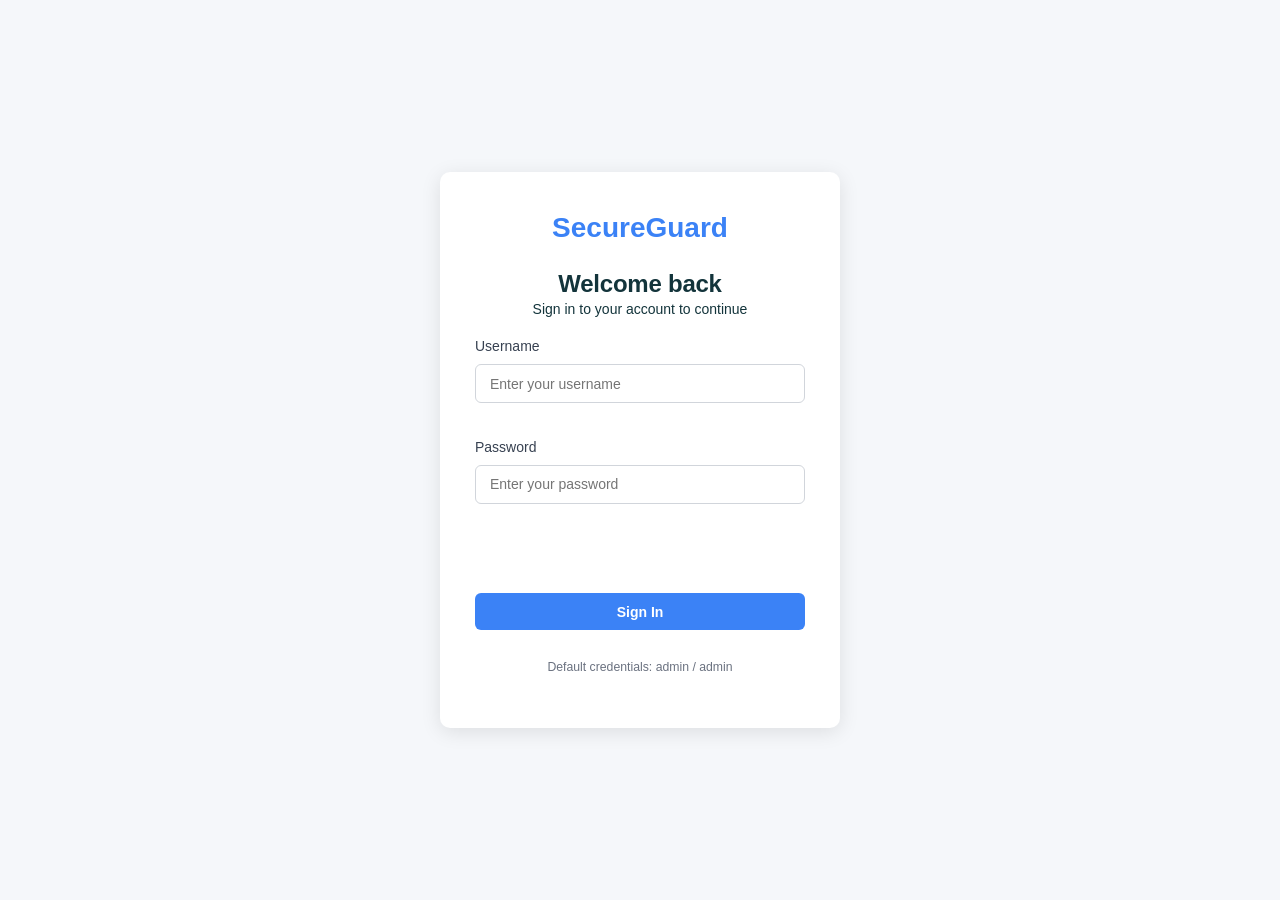
<file: login.html>
<!DOCTYPE html>
<html lang="en">
<head>
    <meta charset="UTF-8">
    <meta name="viewport" content="width=device-width, initial-scale=1.0">
    <title>SecureGuard - Login</title>
    <link rel="stylesheet" href="style.css">
    <style>
        body {
            display: flex;
            justify-content: center;
            align-items: center;
            min-height: 100vh;
            margin: 0;
            background-color: #f5f7fa;
            font-family: -apple-system, BlinkMacSystemFont, 'Segoe UI', Roboto, Oxygen, Ubuntu, Cantarell, 'Open Sans', 'Helvetica Neue', sans-serif;
        }
        
        .login-container {
            background: white;
            padding: 2.5rem;
            border-radius: 10px;
            box-shadow: 0 4px 20px rgba(0, 0, 0, 0.1);
            width: 100%;
            max-width: 400px;
            text-align: center;
        }
        
        .logo {
            font-size: 2rem;
            font-weight: 700;
            color: #3b82f6;
            margin-bottom: 1.5rem;
        }
        
        .login-form {
            display: flex;
            flex-direction: column;
            gap: 1.25rem;
        }
        
        .form-group {
            text-align: left;
        }
        
        .form-group label {
            display: block;
            margin-bottom: 0.5rem;
            font-weight: 500;
            color: #374151;
        }
        
        .form-group input {
            width: 100%;
            padding: 0.75rem 1rem;
            border: 1px solid #d1d5db;
            border-radius: 6px;
            font-size: 1rem;
            transition: border-color 0.2s, box-shadow 0.2s;
        }
        
        .form-group input:focus {
            outline: none;
            border-color: #3b82f6;
            box-shadow: 0 0 0 3px rgba(59, 130, 246, 0.2);
        }
        
        .login-button {
            background-color: #3b82f6;
            color: white;
            border: none;
            padding: 0.75rem 1.5rem;
            border-radius: 6px;
            font-size: 1rem;
            font-weight: 600;
            cursor: pointer;
            transition: background-color 0.2s;
            margin-top: 0.5rem;
        }
        
        .login-button:hover {
            background-color: #2563eb;
        }
        
        .login-button:disabled {
            background-color: #9ca3af;
            cursor: not-allowed;
        }
        
        .error-message {
            color: #ef4444;
            margin-top: 1rem;
            font-size: 0.875rem;
            min-height: 1.25rem;
        }
        
        .footer {
            margin-top: 2rem;
            font-size: 0.875rem;
            color: #6b7280;
        }
    </style>
</head>
<body>
    <div class="login-container">
        <div class="logo">SecureGuard</div>
        <h2>Welcome back</h2>
        <p class="subtitle">Sign in to your account to continue</p>
        
        <form id="loginForm" class="login-form">
            <div class="form-group">
                <label for="username">Username</label>
                <input 
                    type="text" 
                    id="username" 
                    name="username" 
                    placeholder="Enter your username" 
                    required
                    autocomplete="username"
                >
            </div>
            
            <div class="form-group">
                <label for="password">Password</label>
                <input 
                    type="password" 
                    id="password" 
                    name="password" 
                    placeholder="Enter your password" 
                    required
                    autocomplete="current-password"
                >
            </div>
            
            <div class="error-message" id="errorMessage"></div>
            
            <button type="submit" class="login-button" id="loginButton">
                <span id="buttonText">Sign In</span>
                <span id="buttonLoader" style="display: none;">Signing in...</span>
            </button>
        </form>
        
        <div class="footer">
            <p>Default credentials: admin / admin</p>
        </div>
    </div>

    <script src="api.js"></script>
    <script>
        document.addEventListener('DOMContentLoaded', () => {
            const loginForm = document.getElementById('loginForm');
            const errorMessage = document.getElementById('errorMessage');
            const loginButton = document.getElementById('loginButton');
            const buttonText = document.getElementById('buttonText');
            const buttonLoader = document.getElementById('buttonLoader');
            
            loginForm.addEventListener('submit', async (e) => {
                e.preventDefault();
                
                const username = document.getElementById('username').value.trim();
                const password = document.getElementById('password').value;
                
                // Show loading state
                loginButton.disabled = true;
                buttonText.style.display = 'none';
                buttonLoader.style.display = 'inline';
                errorMessage.textContent = '';
                
                try {
                    // Call the login API
                    const response = await fetch('http://localhost:8000/token', {
                        method: 'POST',
                        headers: {
                            'Content-Type': 'application/x-www-form-urlencoded',
                        },
                        body: new URLSearchParams({
                            'username': username,
                            'password': password,
                        }),
                    });
                    
                    const data = await response.json();
                    
                    if (!response.ok) {
                        throw new Error(data.detail || 'Login failed');
                    }
                    
                    // Save the token to localStorage
                    localStorage.setItem('auth_token', data.access_token);
                    
                    // Redirect to the main app
                    window.location.href = 'index.html';
                    
                } catch (error) {
                    console.error('Login error:', error);
                    errorMessage.textContent = error.message || 'Login failed. Please check your credentials and try again.';
                } finally {
                    // Reset button state
                    loginButton.disabled = false;
                    buttonText.style.display = 'inline';
                    buttonLoader.style.display = 'none';
                }
            });
            
            // If user is already logged in, redirect to app
            if (localStorage.getItem('auth_token')) {
                window.location.href = 'index.html';
            }
        });
    </script>
</body>
</html>
</file>
<file: style.css>
:root {
  /* Primitive Color Tokens */
  --color-white: rgba(255, 255, 255, 1);
  --color-black: rgba(0, 0, 0, 1);
  --color-cream-50: rgba(252, 252, 249, 1);
  --color-cream-100: rgba(255, 255, 253, 1);
  --color-gray-200: rgba(245, 245, 245, 1);
  --color-gray-300: rgba(167, 169, 169, 1);
  --color-gray-400: rgba(119, 124, 124, 1);
  --color-slate-500: rgba(98, 108, 113, 1);
  --color-brown-600: rgba(94, 82, 64, 1);
  --color-charcoal-700: rgba(31, 33, 33, 1);
  --color-charcoal-800: rgba(38, 40, 40, 1);
  --color-slate-900: rgba(19, 52, 59, 1);
  --color-teal-300: rgba(50, 184, 198, 1);
  --color-teal-400: rgba(45, 166, 178, 1);
  --color-teal-500: rgba(33, 128, 141, 1);
  --color-teal-600: rgba(29, 116, 128, 1);
  --color-teal-700: rgba(26, 104, 115, 1);
  --color-teal-800: rgba(41, 150, 161, 1);
  --color-red-400: rgba(255, 84, 89, 1);
  --color-red-500: rgba(192, 21, 47, 1);
  --color-orange-400: rgba(230, 129, 97, 1);
  --color-orange-500: rgba(168, 75, 47, 1);

  /* RGB versions for opacity control */
  --color-brown-600-rgb: 94, 82, 64;
  --color-teal-500-rgb: 33, 128, 141;
  --color-slate-900-rgb: 19, 52, 59;
  --color-slate-500-rgb: 98, 108, 113;
  --color-red-500-rgb: 192, 21, 47;
  --color-red-400-rgb: 255, 84, 89;
  --color-orange-500-rgb: 168, 75, 47;
  --color-orange-400-rgb: 230, 129, 97;

  /* Background color tokens (Light Mode) */
  --color-bg-1: rgba(59, 130, 246, 0.08); /* Light blue */
  --color-bg-2: rgba(245, 158, 11, 0.08); /* Light yellow */
  --color-bg-3: rgba(34, 197, 94, 0.08); /* Light green */
  --color-bg-4: rgba(239, 68, 68, 0.08); /* Light red */
  --color-bg-5: rgba(147, 51, 234, 0.08); /* Light purple */
  --color-bg-6: rgba(249, 115, 22, 0.08); /* Light orange */
  --color-bg-7: rgba(236, 72, 153, 0.08); /* Light pink */
  --color-bg-8: rgba(6, 182, 212, 0.08); /* Light cyan */

  /* Semantic Color Tokens (Light Mode) */
  --color-background: var(--color-cream-50);
  --color-surface: var(--color-cream-100);
  --color-text: var(--color-slate-900);
  --color-text-secondary: var(--color-slate-500);
  --color-primary: var(--color-teal-500);
  --color-primary-hover: var(--color-teal-600);
  --color-primary-active: var(--color-teal-700);
  --color-secondary: rgba(var(--color-brown-600-rgb), 0.12);
  --color-secondary-hover: rgba(var(--color-brown-600-rgb), 0.2);
  --color-secondary-active: rgba(var(--color-brown-600-rgb), 0.25);
  --color-border: rgba(var(--color-brown-600-rgb), 0.2);
  --color-btn-primary-text: var(--color-cream-50);
  --color-card-border: rgba(var(--color-brown-600-rgb), 0.12);
  --color-card-border-inner: rgba(var(--color-brown-600-rgb), 0.12);
  --color-error: var(--color-red-500);
  --color-success: var(--color-teal-500);
  --color-warning: var(--color-orange-500);
  --color-info: var(--color-slate-500);
  --color-focus-ring: rgba(var(--color-teal-500-rgb), 0.4);
  --color-select-caret: rgba(var(--color-slate-900-rgb), 0.8);

  /* Common style patterns */
  --focus-ring: 0 0 0 3px var(--color-focus-ring);
  --focus-outline: 2px solid var(--color-primary);
  --status-bg-opacity: 0.15;
  --status-border-opacity: 0.25;
  --select-caret-light: url("data:image/svg+xml,%3Csvg xmlns='http://www.w3.org/2000/svg' width='16' height='16' viewBox='0 0 24 24' fill='none' stroke='%23134252' stroke-width='2' stroke-linecap='round' stroke-linejoin='round'%3E%3Cpolyline points='6 9 12 15 18 9'%3E%3C/polyline%3E%3C/svg%3E");
  --select-caret-dark: url("data:image/svg+xml,%3Csvg xmlns='http://www.w3.org/2000/svg' width='16' height='16' viewBox='0 0 24 24' fill='none' stroke='%23f5f5f5' stroke-width='2' stroke-linecap='round' stroke-linejoin='round'%3E%3Cpolyline points='6 9 12 15 18 9'%3E%3C/polyline%3E%3C/svg%3E");

  /* RGB versions for opacity control */
  --color-success-rgb: 33, 128, 141;
  --color-error-rgb: 192, 21, 47;
  --color-warning-rgb: 168, 75, 47;
  --color-info-rgb: 98, 108, 113;

  /* Typography */
  --font-family-base: "FKGroteskNeue", "Geist", "Inter", -apple-system,
    BlinkMacSystemFont, "Segoe UI", Roboto, sans-serif;
  --font-family-mono: "Berkeley Mono", ui-monospace, SFMono-Regular, Menlo,
    Monaco, Consolas, monospace;
  --font-size-xs: 11px;
  --font-size-sm: 12px;
  --font-size-base: 14px;
  --font-size-md: 14px;
  --font-size-lg: 16px;
  --font-size-xl: 18px;
  --font-size-2xl: 20px;
  --font-size-3xl: 24px;
  --font-size-4xl: 30px;
  --font-weight-normal: 400;
  --font-weight-medium: 500;
  --font-weight-semibold: 550;
  --font-weight-bold: 600;
  --line-height-tight: 1.2;
  --line-height-normal: 1.5;
  --letter-spacing-tight: -0.01em;

  /* Spacing */
  --space-0: 0;
  --space-1: 1px;
  --space-2: 2px;
  --space-4: 4px;
  --space-6: 6px;
  --space-8: 8px;
  --space-10: 10px;
  --space-12: 12px;
  --space-16: 16px;
  --space-20: 20px;
  --space-24: 24px;
  --space-32: 32px;

  /* Border Radius */
  --radius-sm: 6px;
  --radius-base: 8px;
  --radius-md: 10px;
  --radius-lg: 12px;
  --radius-full: 9999px;

  /* Shadows */
  --shadow-xs: 0 1px 2px rgba(0, 0, 0, 0.02);
  --shadow-sm: 0 1px 3px rgba(0, 0, 0, 0.04), 0 1px 2px rgba(0, 0, 0, 0.02);
  --shadow-md: 0 4px 6px -1px rgba(0, 0, 0, 0.04),
    0 2px 4px -1px rgba(0, 0, 0, 0.02);
  --shadow-lg: 0 10px 15px -3px rgba(0, 0, 0, 0.04),
    0 4px 6px -2px rgba(0, 0, 0, 0.02);
  --shadow-inset-sm: inset 0 1px 0 rgba(255, 255, 255, 0.15),
    inset 0 -1px 0 rgba(0, 0, 0, 0.03);

  /* Animation */
  --duration-fast: 150ms;
  --duration-normal: 250ms;
  --ease-standard: cubic-bezier(0.16, 1, 0.3, 1);

  /* Layout */
  --container-sm: 640px;
  --container-md: 768px;
  --container-lg: 1024px;
  --container-xl: 1280px;
}

/* Dark mode colors */
@media (prefers-color-scheme: dark) {
  :root {
    /* RGB versions for opacity control (Dark Mode) */
    --color-gray-400-rgb: 119, 124, 124;
    --color-teal-300-rgb: 50, 184, 198;
    --color-gray-300-rgb: 167, 169, 169;
    --color-gray-200-rgb: 245, 245, 245;

    /* Background color tokens (Dark Mode) */
    --color-bg-1: rgba(29, 78, 216, 0.15); /* Dark blue */
    --color-bg-2: rgba(180, 83, 9, 0.15); /* Dark yellow */
    --color-bg-3: rgba(21, 128, 61, 0.15); /* Dark green */
    --color-bg-4: rgba(185, 28, 28, 0.15); /* Dark red */
    --color-bg-5: rgba(107, 33, 168, 0.15); /* Dark purple */
    --color-bg-6: rgba(194, 65, 12, 0.15); /* Dark orange */
    --color-bg-7: rgba(190, 24, 93, 0.15); /* Dark pink */
    --color-bg-8: rgba(8, 145, 178, 0.15); /* Dark cyan */
    
    /* Semantic Color Tokens (Dark Mode) */
    --color-background: var(--color-charcoal-700);
    --color-surface: var(--color-charcoal-800);
    --color-text: var(--color-gray-200);
    --color-text-secondary: rgba(var(--color-gray-300-rgb), 0.7);
    --color-primary: var(--color-teal-300);
    --color-primary-hover: var(--color-teal-400);
    --color-primary-active: var(--color-teal-800);
    --color-secondary: rgba(var(--color-gray-400-rgb), 0.15);
    --color-secondary-hover: rgba(var(--color-gray-400-rgb), 0.25);
    --color-secondary-active: rgba(var(--color-gray-400-rgb), 0.3);
    --color-border: rgba(var(--color-gray-400-rgb), 0.3);
    --color-error: var(--color-red-400);
    --color-success: var(--color-teal-300);
    --color-warning: var(--color-orange-400);
    --color-info: var(--color-gray-300);
    --color-focus-ring: rgba(var(--color-teal-300-rgb), 0.4);
    --color-btn-primary-text: var(--color-slate-900);
    --color-card-border: rgba(var(--color-gray-400-rgb), 0.2);
    --color-card-border-inner: rgba(var(--color-gray-400-rgb), 0.15);
    --shadow-inset-sm: inset 0 1px 0 rgba(255, 255, 255, 0.1),
      inset 0 -1px 0 rgba(0, 0, 0, 0.15);
    --button-border-secondary: rgba(var(--color-gray-400-rgb), 0.2);
    --color-border-secondary: rgba(var(--color-gray-400-rgb), 0.2);
    --color-select-caret: rgba(var(--color-gray-200-rgb), 0.8);

    /* Common style patterns - updated for dark mode */
    --focus-ring: 0 0 0 3px var(--color-focus-ring);
    --focus-outline: 2px solid var(--color-primary);
    --status-bg-opacity: 0.15;
    --status-border-opacity: 0.25;
    --select-caret-light: url("data:image/svg+xml,%3Csvg xmlns='http://www.w3.org/2000/svg' width='16' height='16' viewBox='0 0 24 24' fill='none' stroke='%23134252' stroke-width='2' stroke-linecap='round' stroke-linejoin='round'%3E%3Cpolyline points='6 9 12 15 18 9'%3E%3C/polyline%3E%3C/svg%3E");
    --select-caret-dark: url("data:image/svg+xml,%3Csvg xmlns='http://www.w3.org/2000/svg' width='16' height='16' viewBox='0 0 24 24' fill='none' stroke='%23f5f5f5' stroke-width='2' stroke-linecap='round' stroke-linejoin='round'%3E%3Cpolyline points='6 9 12 15 18 9'%3E%3C/polyline%3E%3C/svg%3E");

    /* RGB versions for dark mode */
    --color-success-rgb: var(--color-teal-300-rgb);
    --color-error-rgb: var(--color-red-400-rgb);
    --color-warning-rgb: var(--color-orange-400-rgb);
    --color-info-rgb: var(--color-gray-300-rgb);
  }
}

/* Data attribute for manual theme switching */
[data-color-scheme="dark"] {
  /* RGB versions for opacity control (dark mode) */
  --color-gray-400-rgb: 119, 124, 124;
  --color-teal-300-rgb: 50, 184, 198;
  --color-gray-300-rgb: 167, 169, 169;
  --color-gray-200-rgb: 245, 245, 245;

  /* Colorful background palette - Dark Mode */
  --color-bg-1: rgba(29, 78, 216, 0.15); /* Dark blue */
  --color-bg-2: rgba(180, 83, 9, 0.15); /* Dark yellow */
  --color-bg-3: rgba(21, 128, 61, 0.15); /* Dark green */
  --color-bg-4: rgba(185, 28, 28, 0.15); /* Dark red */
  --color-bg-5: rgba(107, 33, 168, 0.15); /* Dark purple */
  --color-bg-6: rgba(194, 65, 12, 0.15); /* Dark orange */
  --color-bg-7: rgba(190, 24, 93, 0.15); /* Dark pink */
  --color-bg-8: rgba(8, 145, 178, 0.15); /* Dark cyan */
  
  /* Semantic Color Tokens (Dark Mode) */
  --color-background: var(--color-charcoal-700);
  --color-surface: var(--color-charcoal-800);
  --color-text: var(--color-gray-200);
  --color-text-secondary: rgba(var(--color-gray-300-rgb), 0.7);
  --color-primary: var(--color-teal-300);
  --color-primary-hover: var(--color-teal-400);
  --color-primary-active: var(--color-teal-800);
  --color-secondary: rgba(var(--color-gray-400-rgb), 0.15);
  --color-secondary-hover: rgba(var(--color-gray-400-rgb), 0.25);
  --color-secondary-active: rgba(var(--color-gray-400-rgb), 0.3);
  --color-border: rgba(var(--color-gray-400-rgb), 0.3);
  --color-error: var(--color-red-400);
  --color-success: var(--color-teal-300);
  --color-warning: var(--color-orange-400);
  --color-info: var(--color-gray-300);
  --color-focus-ring: rgba(var(--color-teal-300-rgb), 0.4);
  --color-btn-primary-text: var(--color-slate-900);
  --color-card-border: rgba(var(--color-gray-400-rgb), 0.15);
  --color-card-border-inner: rgba(var(--color-gray-400-rgb), 0.15);
  --shadow-inset-sm: inset 0 1px 0 rgba(255, 255, 255, 0.1),
    inset 0 -1px 0 rgba(0, 0, 0, 0.15);
  --color-border-secondary: rgba(var(--color-gray-400-rgb), 0.2);
  --color-select-caret: rgba(var(--color-gray-200-rgb), 0.8);

  /* Common style patterns - updated for dark mode */
  --focus-ring: 0 0 0 3px var(--color-focus-ring);
  --focus-outline: 2px solid var(--color-primary);
  --status-bg-opacity: 0.15;
  --status-border-opacity: 0.25;
  --select-caret-light: url("data:image/svg+xml,%3Csvg xmlns='http://www.w3.org/2000/svg' width='16' height='16' viewBox='0 0 24 24' fill='none' stroke='%23134252' stroke-width='2' stroke-linecap='round' stroke-linejoin='round'%3E%3Cpolyline points='6 9 12 15 18 9'%3E%3C/polyline%3E%3C/svg%3E");
  --select-caret-dark: url("data:image/svg+xml,%3Csvg xmlns='http://www.w3.org/2000/svg' width='16' height='16' viewBox='0 0 24 24' fill='none' stroke='%23f5f5f5' stroke-width='2' stroke-linecap='round' stroke-linejoin='round'%3E%3Cpolyline points='6 9 12 15 18 9'%3E%3C/polyline%3E%3C/svg%3E");

  /* RGB versions for dark mode */
  --color-success-rgb: var(--color-teal-300-rgb);
  --color-error-rgb: var(--color-red-400-rgb);
  --color-warning-rgb: var(--color-orange-400-rgb);
  --color-info-rgb: var(--color-gray-300-rgb);
}

[data-color-scheme="light"] {
  /* RGB versions for opacity control (light mode) */
  --color-brown-600-rgb: 94, 82, 64;
  --color-teal-500-rgb: 33, 128, 141;
  --color-slate-900-rgb: 19, 52, 59;
  
  /* Semantic Color Tokens (Light Mode) */
  --color-background: var(--color-cream-50);
  --color-surface: var(--color-cream-100);
  --color-text: var(--color-slate-900);
  --color-text-secondary: var(--color-slate-500);
  --color-primary: var(--color-teal-500);
  --color-primary-hover: var(--color-teal-600);
  --color-primary-active: var(--color-teal-700);
  --color-secondary: rgba(var(--color-brown-600-rgb), 0.12);
  --color-secondary-hover: rgba(var(--color-brown-600-rgb), 0.2);
  --color-secondary-active: rgba(var(--color-brown-600-rgb), 0.25);
  --color-border: rgba(var(--color-brown-600-rgb), 0.2);
  --color-btn-primary-text: var(--color-cream-50);
  --color-card-border: rgba(var(--color-brown-600-rgb), 0.12);
  --color-card-border-inner: rgba(var(--color-brown-600-rgb), 0.12);
  --color-error: var(--color-red-500);
  --color-success: var(--color-teal-500);
  --color-warning: var(--color-orange-500);
  --color-info: var(--color-slate-500);
  --color-focus-ring: rgba(var(--color-teal-500-rgb), 0.4);

  /* RGB versions for light mode */
  --color-success-rgb: var(--color-teal-500-rgb);
  --color-error-rgb: var(--color-red-500-rgb);
  --color-warning-rgb: var(--color-orange-500-rgb);
  --color-info-rgb: var(--color-slate-500-rgb);
}

/* Base styles */
html {
  font-size: var(--font-size-base);
  font-family: var(--font-family-base);
  line-height: var(--line-height-normal);
  color: var(--color-text);
  background-color: var(--color-background);
  -webkit-font-smoothing: antialiased;
  box-sizing: border-box;
}

body {
  margin: 0;
  padding: 0;
}

*,
*::before,
*::after {
  box-sizing: inherit;
}

/* Typography */
h1,
h2,
h3,
h4,
h5,
h6 {
  margin: 0;
  font-weight: var(--font-weight-semibold);
  line-height: var(--line-height-tight);
  color: var(--color-text);
  letter-spacing: var(--letter-spacing-tight);
}

h1 {
  font-size: var(--font-size-4xl);
}
h2 {
  font-size: var(--font-size-3xl);
}
h3 {
  font-size: var(--font-size-2xl);
}
h4 {
  font-size: var(--font-size-xl);
}
h5 {
  font-size: var(--font-size-lg);
}
h6 {
  font-size: var(--font-size-md);
}

p {
  margin: 0 0 var(--space-16) 0;
}

a {
  color: var(--color-primary);
  text-decoration: none;
  transition: color var(--duration-fast) var(--ease-standard);
}

a:hover {
  color: var(--color-primary-hover);
}

code,
pre {
  font-family: var(--font-family-mono);
  font-size: calc(var(--font-size-base) * 0.95);
  background-color: var(--color-secondary);
  border-radius: var(--radius-sm);
}

code {
  padding: var(--space-1) var(--space-4);
}

pre {
  padding: var(--space-16);
  margin: var(--space-16) 0;
  overflow: auto;
  border: 1px solid var(--color-border);
}

pre code {
  background: none;
  padding: 0;
}

/* Buttons */
.btn {
  display: inline-flex;
  align-items: center;
  justify-content: center;
  padding: var(--space-8) var(--space-16);
  border-radius: var(--radius-base);
  font-size: var(--font-size-base);
  font-weight: 500;
  line-height: 1.5;
  cursor: pointer;
  transition: all var(--duration-normal) var(--ease-standard);
  border: none;
  text-decoration: none;
  position: relative;
}

.btn:focus-visible {
  outline: none;
  box-shadow: var(--focus-ring);
}

.btn--primary {
  background: var(--color-primary);
  color: var(--color-btn-primary-text);
}

.btn--primary:hover {
  background: var(--color-primary-hover);
}

.btn--primary:active {
  background: var(--color-primary-active);
}

.btn--secondary {
  background: var(--color-secondary);
  color: var(--color-text);
}

.btn--secondary:hover {
  background: var(--color-secondary-hover);
}

.btn--secondary:active {
  background: var(--color-secondary-active);
}

.btn--outline {
  background: transparent;
  border: 1px solid var(--color-border);
  color: var(--color-text);
}

.btn--outline:hover {
  background: var(--color-secondary);
}

.btn--sm {
  padding: var(--space-4) var(--space-12);
  font-size: var(--font-size-sm);
  border-radius: var(--radius-sm);
}

.btn--lg {
  padding: var(--space-10) var(--space-20);
  font-size: var(--font-size-lg);
  border-radius: var(--radius-md);
}

.btn--full-width {
  width: 100%;
}

.btn:disabled {
  opacity: 0.5;
  cursor: not-allowed;
}

/* Form elements */
.form-control {
  display: block;
  width: 100%;
  padding: var(--space-8) var(--space-12);
  font-size: var(--font-size-md);
  line-height: 1.5;
  color: var(--color-text);
  background-color: var(--color-surface);
  border: 1px solid var(--color-border);
  border-radius: var(--radius-base);
  transition: border-color var(--duration-fast) var(--ease-standard),
    box-shadow var(--duration-fast) var(--ease-standard);
}

textarea.form-control {
  font-family: var(--font-family-base);
  font-size: var(--font-size-base);
}

select.form-control {
  padding: var(--space-8) var(--space-12);
  -webkit-appearance: none;
  -moz-appearance: none;
  appearance: none;
  background-image: var(--select-caret-light);
  background-repeat: no-repeat;
  background-position: right var(--space-12) center;
  background-size: 16px;
  padding-right: var(--space-32);
}

/* Add a dark mode specific caret */
@media (prefers-color-scheme: dark) {
  select.form-control {
    background-image: var(--select-caret-dark);
  }
}

/* Also handle data-color-scheme */
[data-color-scheme="dark"] select.form-control {
  background-image: var(--select-caret-dark);
}

[data-color-scheme="light"] select.form-control {
  background-image: var(--select-caret-light);
}

.form-control:focus {
  border-color: var(--color-primary);
  outline: var(--focus-outline);
}

.form-label {
  display: block;
  margin-bottom: var(--space-8);
  font-weight: var(--font-weight-medium);
  font-size: var(--font-size-sm);
}

.form-group {
  margin-bottom: var(--space-16);
}

/* Card component */
.card {
  background-color: var(--color-surface);
  border-radius: var(--radius-lg);
  border: 1px solid var(--color-card-border);
  box-shadow: var(--shadow-sm);
  overflow: hidden;
  transition: box-shadow var(--duration-normal) var(--ease-standard);
}

.card:hover {
  box-shadow: var(--shadow-md);
}

.card__body {
  padding: var(--space-16);
}

.card__header,
.card__footer {
  padding: var(--space-16);
  border-bottom: 1px solid var(--color-card-border-inner);
}

/* Status indicators - simplified with CSS variables */
.status {
  display: inline-flex;
  align-items: center;
  padding: var(--space-6) var(--space-12);
  border-radius: var(--radius-full);
  font-weight: var(--font-weight-medium);
  font-size: var(--font-size-sm);
}

.status--success {
  background-color: rgba(
    var(--color-success-rgb, 33, 128, 141),
    var(--status-bg-opacity)
  );
  color: var(--color-success);
  border: 1px solid
    rgba(var(--color-success-rgb, 33, 128, 141), var(--status-border-opacity));
}

.status--error {
  background-color: rgba(
    var(--color-error-rgb, 192, 21, 47),
    var(--status-bg-opacity)
  );
  color: var(--color-error);
  border: 1px solid
    rgba(var(--color-error-rgb, 192, 21, 47), var(--status-border-opacity));
}

.status--warning {
  background-color: rgba(
    var(--color-warning-rgb, 168, 75, 47),
    var(--status-bg-opacity)
  );
  color: var(--color-warning);
  border: 1px solid
    rgba(var(--color-warning-rgb, 168, 75, 47), var(--status-border-opacity));
}

.status--info {
  background-color: rgba(
    var(--color-info-rgb, 98, 108, 113),
    var(--status-bg-opacity)
  );
  color: var(--color-info);
  border: 1px solid
    rgba(var(--color-info-rgb, 98, 108, 113), var(--status-border-opacity));
}

/* Container layout */
.container {
  width: 100%;
  margin-right: auto;
  margin-left: auto;
  padding-right: var(--space-16);
  padding-left: var(--space-16);
}

@media (min-width: 640px) {
  .container {
    max-width: var(--container-sm);
  }
}
@media (min-width: 768px) {
  .container {
    max-width: var(--container-md);
  }
}
@media (min-width: 1024px) {
  .container {
    max-width: var(--container-lg);
  }
}
@media (min-width: 1280px) {
  .container {
    max-width: var(--container-xl);
  }
}

/* Utility classes */
.flex {
  display: flex;
}
.flex-col {
  flex-direction: column;
}
.items-center {
  align-items: center;
}
.justify-center {
  justify-content: center;
}
.justify-between {
  justify-content: space-between;
}
.gap-4 {
  gap: var(--space-4);
}
.gap-8 {
  gap: var(--space-8);
}
.gap-16 {
  gap: var(--space-16);
}

.m-0 {
  margin: 0;
}
.mt-8 {
  margin-top: var(--space-8);
}
.mb-8 {
  margin-bottom: var(--space-8);
}
.mx-8 {
  margin-left: var(--space-8);
  margin-right: var(--space-8);
}
.my-8 {
  margin-top: var(--space-8);
  margin-bottom: var(--space-8);
}

.p-0 {
  padding: 0;
}
.py-8 {
  padding-top: var(--space-8);
  padding-bottom: var(--space-8);
}
.px-8 {
  padding-left: var(--space-8);
  padding-right: var(--space-8);
}
.py-16 {
  padding-top: var(--space-16);
  padding-bottom: var(--space-16);
}
.px-16 {
  padding-left: var(--space-16);
  padding-right: var(--space-16);
}

.block {
  display: block;
}
.hidden {
  display: none;
}

/* Accessibility */
.sr-only {
  position: absolute;
  width: 1px;
  height: 1px;
  padding: 0;
  margin: -1px;
  overflow: hidden;
  clip: rect(0, 0, 0, 0);
  white-space: nowrap;
  border-width: 0;
}

:focus-visible {
  outline: var(--focus-outline);
  outline-offset: 2px;
}

/* Dark mode specifics */
[data-color-scheme="dark"] .btn--outline {
  border: 1px solid var(--color-border-secondary);
}

@font-face {
  font-family: 'FKGroteskNeue';
  src: url('https://r2cdn.perplexity.ai/fonts/FKGroteskNeue.woff2')
    format('woff2');
}

/* END PERPLEXITY DESIGN SYSTEM */
/* Application-specific styles */

.header {
  background-color: var(--color-surface);
  border-bottom: 1px solid var(--color-border);
  position: sticky;
  top: 0;
  z-index: 100;
  box-shadow: var(--shadow-sm);
}

.header__content {
  display: flex;
  align-items: center;
  justify-content: space-between;
  padding: 0 var(--space-24);
  height: 64px;
  max-width: var(--container-xl);
  margin: 0 auto;
}

.header__left, .header__right {
  display: flex;
  align-items: center;
  gap: var(--space-16);
}

.logo {
  font-size: var(--font-size-xl);
  font-weight: var(--font-weight-bold);
  color: var(--color-primary);
  margin: 0;
}

.nav {
  display: flex;
  gap: var(--space-8);
}

.nav__item {
  background: none;
  border: none;
  padding: var(--space-8) var(--space-16);
  border-radius: var(--radius-base);
  font-size: var(--font-size-base);
  font-weight: var(--font-weight-medium);
  color: var(--color-text-secondary);
  cursor: pointer;
  transition: all var(--duration-fast) var(--ease-standard);
}

.nav__item:hover {
  background-color: var(--color-secondary);
  color: var(--color-text);
}

.nav__item--active {
  background-color: var(--color-primary);
  color: var(--color-btn-primary-text);
}

.theme-toggle {
  background: var(--color-secondary);
  border: none;
  padding: var(--space-8);
  border-radius: var(--radius-base);
  cursor: pointer;
  font-size: var(--font-size-lg);
  transition: background-color var(--duration-fast) var(--ease-standard);
}

.theme-toggle:hover {
  background-color: var(--color-secondary-hover);
}

.main {
  min-height: calc(100vh - 64px);
}

.section {
  display: none;
  padding: var(--space-24) 0;
}

.section--active {
  display: block;
}

.section__header {
  display: flex;
  justify-content: space-between;
  align-items: flex-start;
  margin-bottom: var(--space-32);
}

.section__header h2 {
  margin-bottom: var(--space-8);
}

.section__header p {
  color: var(--color-text-secondary);
  margin: 0;
}

.section__actions {
  display: flex;
  gap: var(--space-12);
}

/* Metrics Grid */
.metrics-grid {
  display: grid;
  grid-template-columns: repeat(auto-fit, minmax(250px, 1fr));
  gap: var(--space-20);
  margin-bottom: var(--space-32);
}

.metric-card {
  background: var(--color-surface);
  border: 1px solid var(--color-card-border);
  border-radius: var(--radius-lg);
  padding: var(--space-20);
  display: flex;
  align-items: center;
  gap: var(--space-16);
  box-shadow: var(--shadow-sm);
  transition: box-shadow var(--duration-normal) var(--ease-standard);
}

.metric-card:hover {
  box-shadow: var(--shadow-md);
}

.metric-card__icon {
  font-size: var(--font-size-3xl);
  opacity: 0.8;
}

.metric-card__value {
  font-size: var(--font-size-3xl);
  font-weight: var(--font-weight-bold);
  color: var(--color-text);
  line-height: 1;
}

.metric-card__label {
  font-size: var(--font-size-sm);
  color: var(--color-text-secondary);
  font-weight: var(--font-weight-medium);
}

/* Charts */
.charts-row {
  display: grid;
  grid-template-columns: 1fr 1fr;
  gap: var(--space-24);
  margin-bottom: var(--space-32);
}

.chart-container {
  background: var(--color-surface);
  border: 1px solid var(--color-card-border);
  border-radius: var(--radius-lg);
  padding: var(--space-20);
  box-shadow: var(--shadow-sm);
}

.chart-container h3 {
  margin-bottom: var(--space-16);
  font-size: var(--font-size-lg);
}

/* Recent Activity */
.recent-activity {
  background: var(--color-surface);
  border: 1px solid var(--color-card-border);
  border-radius: var(--radius-lg);
  padding: var(--space-20);
  margin-bottom: var(--space-32);
  box-shadow: var(--shadow-sm);
}

.recent-activity h3 {
  margin-bottom: var(--space-20);
  font-size: var(--font-size-lg);
}

.activity-list {
  display: flex;
  flex-direction: column;
  gap: var(--space-16);
}

.activity-item {
  display: flex;
  align-items: center;
  gap: var(--space-12);
  padding: var(--space-12);
  border-radius: var(--radius-base);
  transition: background-color var(--duration-fast) var(--ease-standard);
}

.activity-item:hover {
  background-color: var(--color-bg-1);
}

.activity-item__status {
  width: 12px;
  height: 12px;
  border-radius: 50%;
  flex-shrink: 0;
}

.activity-item__status--completed {
  background-color: var(--color-success);
}

.activity-item__status--running {
  background-color: var(--color-primary);
  animation: pulse 2s infinite;
}

.activity-item__status--failed {
  background-color: var(--color-error);
}

@keyframes pulse {
  0%, 100% { opacity: 1; }
  50% { opacity: 0.5; }
}

.activity-item__content {
  flex: 1;
}

.activity-item__title {
  font-weight: var(--font-weight-medium);
  color: var(--color-text);
}

.activity-item__details {
  font-size: var(--font-size-sm);
  color: var(--color-text-secondary);
}

.activity-item__time {
  font-size: var(--font-size-sm);
  color: var(--color-text-secondary);
}

/* Quick Actions */
.quick-actions {
  background: var(--color-surface);
  border: 1px solid var(--color-card-border);
  border-radius: var(--radius-lg);
  padding: var(--space-20);
  box-shadow: var(--shadow-sm);
}

.quick-actions h3 {
  margin-bottom: var(--space-20);
  font-size: var(--font-size-lg);
}

.scan-types-grid {
  display: grid;
  grid-template-columns: repeat(auto-fit, minmax(200px, 1fr));
  gap: var(--space-16);
}

.scan-type-card {
  background: var(--color-bg-2);
  border: 1px solid var(--color-border);
  border-radius: var(--radius-base);
  padding: var(--space-16);
  text-align: center;
  cursor: pointer;
  transition: all var(--duration-fast) var(--ease-standard);
}

.scan-type-card:hover {
  background: var(--color-bg-3);
  transform: translateY(-2px);
  box-shadow: var(--shadow-md);
}

.scan-type-card__icon {
  font-size: var(--font-size-2xl);
  margin-bottom: var(--space-8);
}

.scan-type-card__title {
  font-weight: var(--font-weight-bold);
  margin-bottom: var(--space-4);
}

.scan-type-card__description {
  font-size: var(--font-size-sm);
  color: var(--color-text-secondary);
}

/* Filters */
.filters {
  display: flex;
  gap: var(--space-16);
  margin-bottom: var(--space-24);
}

.filter-select {
  min-width: 150px;
}

/* Tables */
.scans-table {
  background: var(--color-surface);
  border: 1px solid var(--color-card-border);
  border-radius: var(--radius-lg);
  overflow: hidden;
  box-shadow: var(--shadow-sm);
}

.table-header {
  display: grid;
  grid-template-columns: 2fr 1fr 1fr 1fr 1fr 1fr;
  background: var(--color-bg-1);
  padding: var(--space-16);
  font-weight: var(--font-weight-semibold);
  border-bottom: 1px solid var(--color-card-border-inner);
}

.scan-row {
  display: grid;
  grid-template-columns: 2fr 1fr 1fr 1fr 1fr 1fr;
  padding: var(--space-16);
  border-bottom: 1px solid var(--color-card-border-inner);
  align-items: center;
  transition: background-color var(--duration-fast) var(--ease-standard);
}

.scan-row:hover {
  background: var(--color-bg-1);
}

.scan-row:last-child {
  border-bottom: none;
}

.table-cell {
  font-size: var(--font-size-sm);
}

/* Badges */
.badge {
  display: inline-flex;
  padding: var(--space-4) var(--space-8);
  border-radius: var(--radius-full);
  font-size: var(--font-size-xs);
  font-weight: var(--font-weight-medium);
  text-transform: uppercase;
  letter-spacing: 0.05em;
}

.badge--sast {
  background: var(--color-bg-1);
  color: var(--color-text);
}

.badge--container {
  background: var(--color-bg-3);
  color: var(--color-text);
}

.severity-badge {
  display: inline-flex;
  padding: var(--space-2) var(--space-6);
  border-radius: var(--radius-sm);
  font-size: var(--font-size-xs);
  font-weight: var(--font-weight-bold);
  text-transform: uppercase;
  margin-left: var(--space-8);
}

.severity-badge--critical {
  background: rgba(var(--color-error-rgb), 0.15);
  color: var(--color-error);
  border: 1px solid rgba(var(--color-error-rgb), 0.25);
}

.severity-badge--high {
  background: rgba(var(--color-warning-rgb), 0.15);
  color: var(--color-warning);
  border: 1px solid rgba(var(--color-warning-rgb), 0.25);
}

.severity-badge--medium {
  background: rgba(var(--color-info-rgb), 0.15);
  color: var(--color-info);
  border: 1px solid rgba(var(--color-info-rgb), 0.25);
}

.severity-badge--low {
  background: rgba(var(--color-success-rgb), 0.15);
  color: var(--color-success);
  border: 1px solid rgba(var(--color-success-rgb), 0.25);
}

/* Vulnerabilities */
.vulnerabilities-list {
  display: flex;
  flex-direction: column;
  gap: var(--space-16);
}

.vulnerability-card {
  background: var(--color-surface);
  border: 1px solid var(--color-card-border);
  border-radius: var(--radius-lg);
  padding: var(--space-20);
  box-shadow: var(--shadow-sm);
  transition: box-shadow var(--duration-normal) var(--ease-standard);
}

.vulnerability-card:hover {
  box-shadow: var(--shadow-md);
}

.vulnerability-card__header {
  display: flex;
  justify-content: space-between;
  align-items: center;
  margin-bottom: var(--space-16);
}

.vulnerability-card__severity {
  display: flex;
  align-items: center;
  gap: var(--space-12);
}

.cvss-score {
  background: var(--color-bg-4);
  padding: var(--space-4) var(--space-8);
  border-radius: var(--radius-sm);
  font-size: var(--font-size-sm);
  font-weight: var(--font-weight-bold);
}

.vulnerability-card__content h4 {
  margin-bottom: var(--space-8);
  color: var(--color-text);
}

.vulnerability-card__content p {
  margin-bottom: var(--space-12);
  color: var(--color-text-secondary);
}

.vulnerability-card__meta {
  display: flex;
  gap: var(--space-16);
  font-size: var(--font-size-sm);
  color: var(--color-text-secondary);
  margin-bottom: var(--space-16);
}

.vulnerability-card__actions {
  display: flex;
  gap: var(--space-12);
}

/* Policies */
.policies-grid {
  display: grid;
  grid-template-columns: repeat(auto-fit, minmax(350px, 1fr));
  gap: var(--space-20);
}

.policy-card {
  background: var(--color-surface);
  border: 1px solid var(--color-card-border);
  border-radius: var(--radius-lg);
  padding: var(--space-20);
  box-shadow: var(--shadow-sm);
}

.policy-card__header {
  display: flex;
  justify-content: space-between;
  align-items: flex-start;
  margin-bottom: var(--space-12);
}

.policy-card__header h3 {
  margin: 0;
  color: var(--color-text);
}

.policy-card__toggle {
  position: relative;
}

.policy-card__toggle input[type="checkbox"] {
  position: absolute;
  opacity: 0;
  width: 44px;
  height: 24px;
  cursor: pointer;
}

.policy-card__toggle label {
  display: block;
  width: 44px;
  height: 24px;
  background: var(--color-secondary);
  border-radius: var(--radius-full);
  position: relative;
  cursor: pointer;
  transition: background-color var(--duration-normal) var(--ease-standard);
}

.policy-card__toggle label:after {
  content: '';
  position: absolute;
  top: 2px;
  left: 2px;
  width: 20px;
  height: 20px;
  background: var(--color-surface);
  border-radius: 50%;
  transition: transform var(--duration-normal) var(--ease-standard);
  box-shadow: var(--shadow-sm);
}

.policy-card__toggle input:checked + label {
  background: var(--color-primary);
}

.policy-card__toggle input:checked + label:after {
  transform: translateX(20px);
}

.policy-card p {
  color: var(--color-text-secondary);
  margin-bottom: var(--space-16);
}

.policy-card__rules {
  display: flex;
  flex-wrap: wrap;
  gap: var(--space-8);
  margin-bottom: var(--space-16);
}

.rule-tag {
  background: var(--color-bg-5);
  padding: var(--space-4) var(--space-8);
  border-radius: var(--radius-sm);
  font-size: var(--font-size-xs);
  font-weight: var(--font-weight-medium);
}

.policy-card__framework {
  font-size: var(--font-size-sm);
  color: var(--color-text-secondary);
  font-weight: var(--font-weight-medium);
}

/* Integrations */
.integration-categories {
  display: flex;
  flex-direction: column;
  gap: var(--space-32);
}

.integration-category h3 {
  margin-bottom: var(--space-20);
  color: var(--color-text);
}

.integrations-grid {
  display: grid;
  grid-template-columns: repeat(auto-fit, minmax(300px, 1fr));
  gap: var(--space-20);
}

.integration-card {
  background: var(--color-surface);
  border: 1px solid var(--color-card-border);
  border-radius: var(--radius-lg);
  padding: var(--space-20);
  display: flex;
  align-items: center;
  gap: var(--space-16);
  box-shadow: var(--shadow-sm);
  transition: box-shadow var(--duration-normal) var(--ease-standard);
}

.integration-card:hover {
  box-shadow: var(--shadow-md);
}

.integration-card__icon {
  font-size: var(--font-size-2xl);
  flex-shrink: 0;
}

.integration-card__content {
  flex: 1;
}

.integration-card__content h4 {
  margin-bottom: var(--space-4);
  color: var(--color-text);
}

.integration-card__content p {
  margin: 0;
  font-size: var(--font-size-sm);
  color: var(--color-text-secondary);
}

.integration-card__status,
.integration-card__actions {
  flex-shrink: 0;
}

/* Reports */
.report-types {
  display: grid;
  grid-template-columns: repeat(auto-fit, minmax(350px, 1fr));
  gap: var(--space-20);
}

.report-card {
  background: var(--color-surface);
  border: 1px solid var(--color-card-border);
  border-radius: var(--radius-lg);
  padding: var(--space-20);
  display: flex;
  align-items: center;
  gap: var(--space-16);
  box-shadow: var(--shadow-sm);
  transition: box-shadow var(--duration-normal) var(--ease-standard);
}

.report-card:hover {
  box-shadow: var(--shadow-md);
}

.report-card__icon {
  font-size: var(--font-size-2xl);
  flex-shrink: 0;
}

.report-card__content {
  flex: 1;
}

.report-card__content h3 {
  margin-bottom: var(--space-8);
  color: var(--color-text);
}

.report-card__content p {
  margin: 0;
  color: var(--color-text-secondary);
}

/* Modal */
.modal {
  position: fixed;
  top: 0;
  left: 0;
  right: 0;
  bottom: 0;
  z-index: 1000;
  display: flex;
  align-items: center;
  justify-content: center;
}

.modal.hidden {
  display: none;
}

.modal__backdrop {
  position: absolute;
  top: 0;
  left: 0;
  right: 0;
  bottom: 0;
  background: rgba(0, 0, 0, 0.5);
  backdrop-filter: blur(4px);
}

.modal__content {
  position: relative;
  background: var(--color-surface);
  border: 1px solid var(--color-card-border);
  border-radius: var(--radius-lg);
  box-shadow: var(--shadow-lg);
  width: 100%;
  max-width: 500px;
  margin: var(--space-20);
  max-height: 90vh;
  overflow-y: auto;
}

.modal__header {
  display: flex;
  justify-content: space-between;
  align-items: center;
  padding: var(--space-20);
  border-bottom: 1px solid var(--color-card-border-inner);
}

.modal__header h3 {
  margin: 0;
  color: var(--color-text);
}

.modal__close {
  background: none;
  border: none;
  font-size: var(--font-size-2xl);
  cursor: pointer;
  color: var(--color-text-secondary);
  padding: var(--space-4);
  line-height: 1;
}

.modal__close:hover {
  color: var(--color-text);
}

.modal__body {
  padding: var(--space-20);
}

.modal__footer {
  display: flex;
  justify-content: flex-end;
  gap: var(--space-12);
  padding: var(--space-20);
  border-top: 1px solid var(--color-card-border-inner);
}

/* Responsive Design */
@media (max-width: 768px) {
  .header__content {
    padding: 0 var(--space-16);
  }
  
  .nav {
    display: none;
  }
  
  .metrics-grid {
    grid-template-columns: 1fr;
  }
  
  .charts-row {
    grid-template-columns: 1fr;
  }
  
  .table-header,
  .scan-row {
    grid-template-columns: 1fr;
    gap: var(--space-8);
  }
  
  .scan-row {
    padding: var(--space-12);
  }
  
  .vulnerability-card__header {
    flex-direction: column;
    align-items: flex-start;
    gap: var(--space-12);
  }
  
  .vulnerability-card__meta {
    flex-direction: column;
    gap: var(--space-4);
  }
  
  .vulnerability-card__actions {
    flex-direction: column;
  }
}

/* Dark mode enhancements */
@media (prefers-color-scheme: dark) {
  .scan-type-card:hover {
    transform: translateY(-2px);
  }
}

[data-color-scheme="dark"] .scan-type-card:hover {
  transform: translateY(-2px);
}

/* Pagination */
.pagination {
  display: flex;
  justify-content: center;
  gap: 8px;
  margin-top: 20px;
  padding: 15px 0;
}

.pagination a {
  display: inline-flex;
  align-items: center;
  justify-content: center;
  width: 36px;
  height: 36px;
  border-radius: 4px;
  background: var(--color-bg-1);
  color: var(--color-text);
  text-decoration: none;
  font-weight: 500;
  transition: all 0.2s ease;
  border: 1px solid var(--color-border);
}

.pagination a:hover {
  background: var(--color-primary);
  color: white;
  border-color: var(--color-primary);
}

.pagination a.active {
  background: var(--color-primary);
  color: white;
  border-color: var(--color-primary);
  font-weight: 600;
}

.pagination a.disabled {
  opacity: 0.5;
  pointer-events: none;
}
</file>
